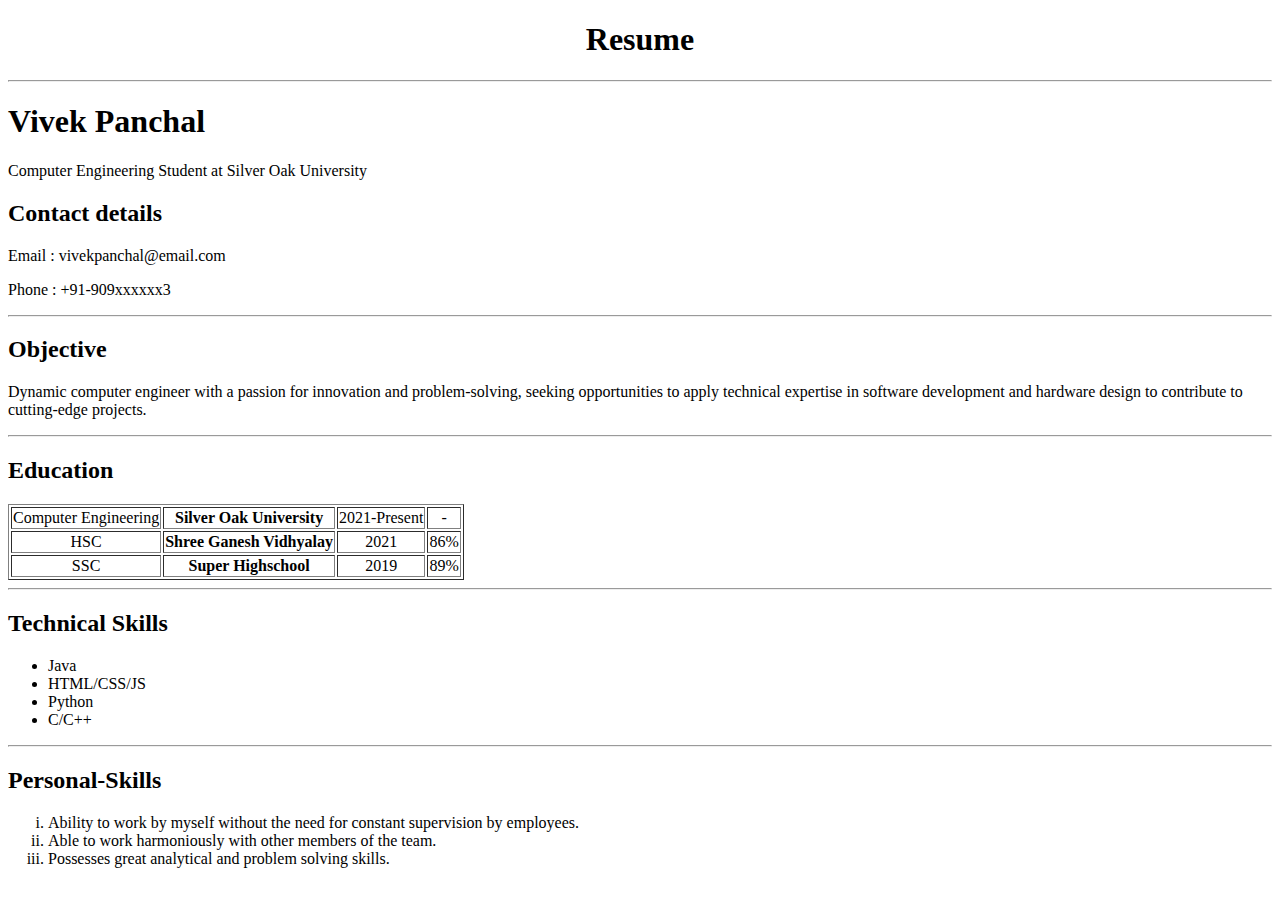
<file: DAY-1_Task/index.html>
<!DOCTYPE html>
<html>
  <head>
    <title>Resume</title>
  </head>

  <body>
    <h1 align="center">Resume</h1>

    <hr>

    <h1>Vivek Panchal</h1>
    <p>Computer Engineering Student at Silver Oak University</p>

    <h2>Contact details</h2>
    <p>Email : vivekpanchal@email.com</p> 
    <p>Phone : +91-909xxxxxx3</p>

    <hr>

    <h2>Objective</h2>
    <p>
        Dynamic computer engineer with a passion for innovation and problem-solving, seeking opportunities to apply technical expertise in software development and hardware design to contribute to cutting-edge projects.
    </p>
    
    <hr>
        
    <h2>Education</h2>
    <table border="1px black">
      <tr align="center">
        <td>Computer Engineering</td>
        <td><strong>Silver Oak University</strong></td>
        <td>2021-Present</td>
        <td>-</td>
      </tr>
      <tr align="center">
        <td>HSC</td>
        <td><strong>Shree Ganesh Vidhyalay</strong></td>
        <td>2021</td>
        <td>86%</td>
      </tr>
      <tr align="center">
        <td>SSC</td>
        <td><strong>Super Highschool</strong></td>
        <td>2019</td>
        <td>89%</td>
      </tr>
    </table>

    <hr>

    <h2>Technical Skills</h2>
    <ul>
        <li>Java</li>
        <li>HTML/CSS/JS</li>
        <li>Python</li>
        <li>C/C++</li>
    </ul>

    <hr>

    <h2>Personal-Skills</h2>
    <ol type="i">
      <li>Ability to work by myself without the need for constant supervision by employees.</li>
      <li>Able to work harmoniously with other members of the team.</li>
      <li>Possesses great analytical and problem solving skills.</li>
    </ol>

  </body>
</html>
</file>
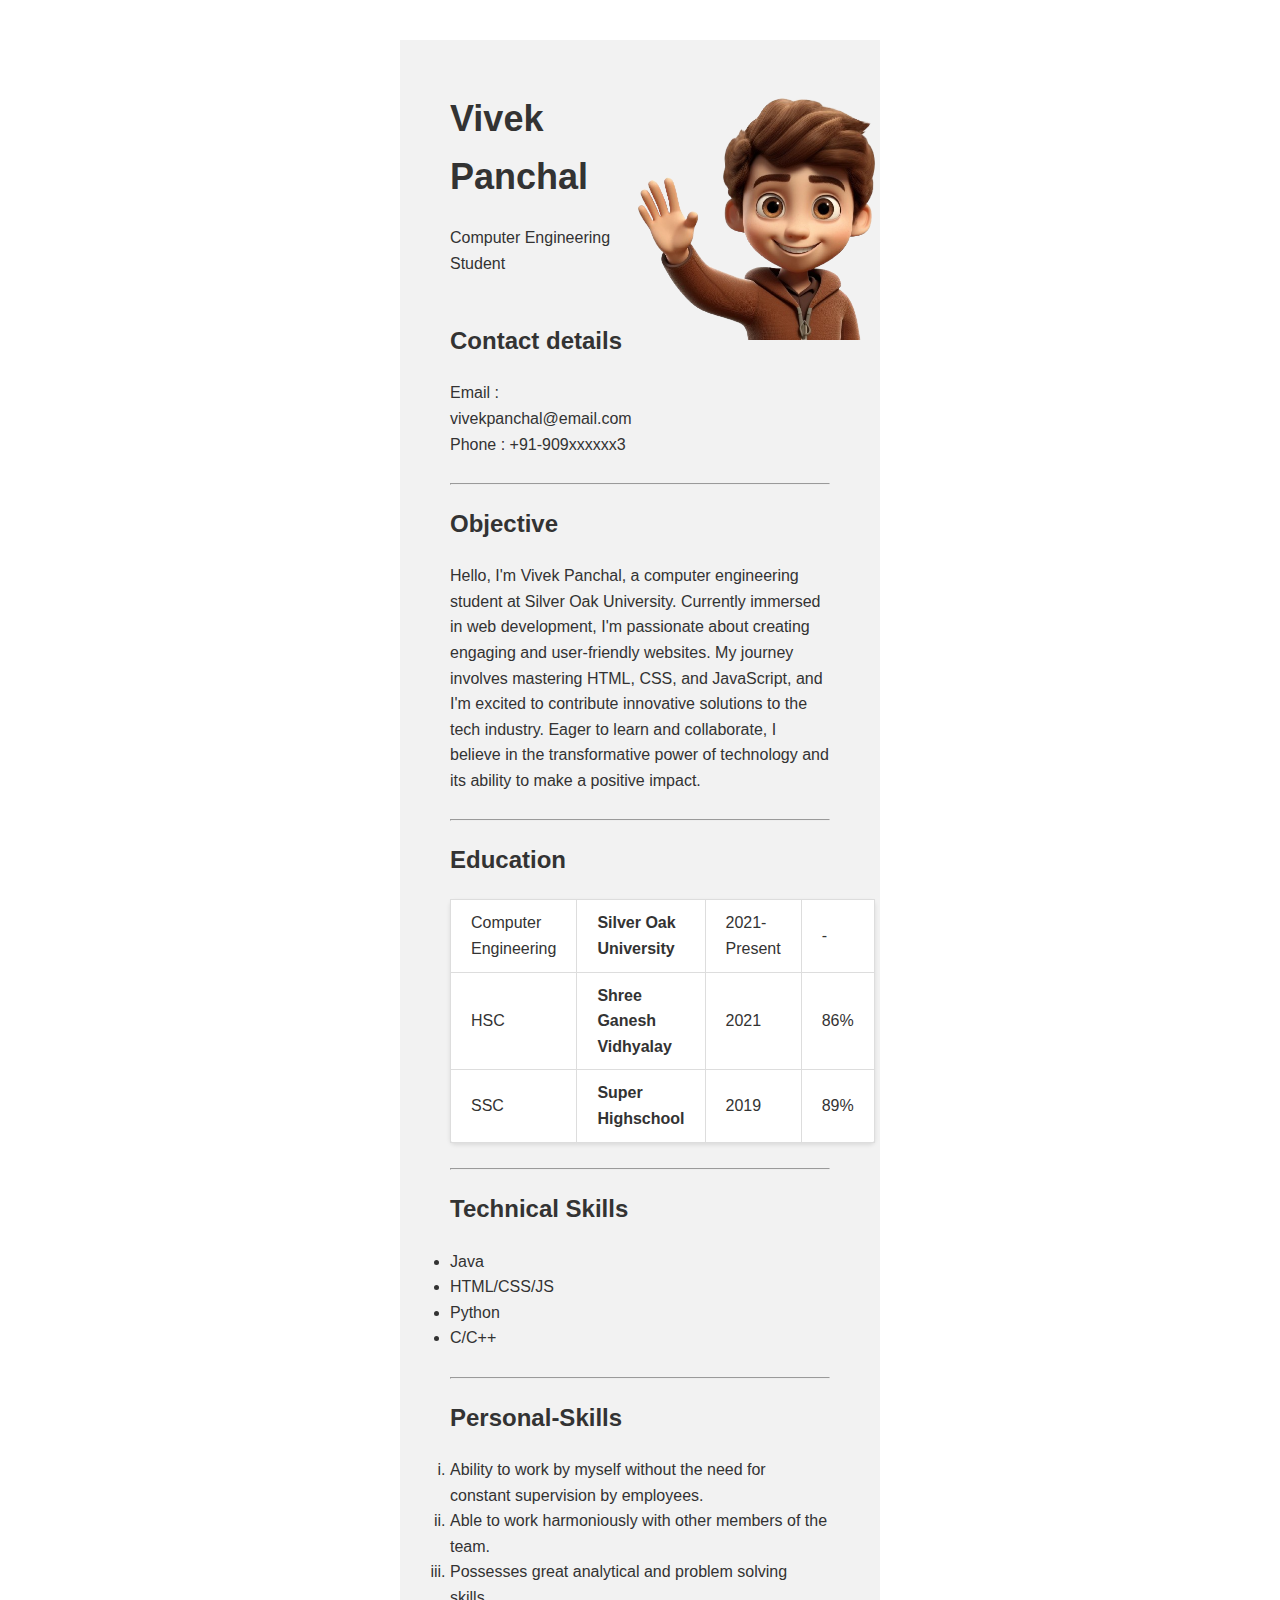
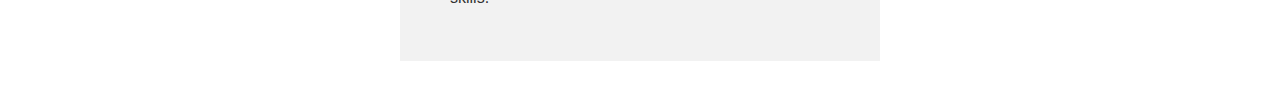
<file: DAY-2 _Task/resume.html>
<!DOCTYPE html>
<html>
  <head>
    <title>Your Name - Resume</title>

    <link rel="stylesheet" href="style.css">
  </head>

  <body>
    <div class="container">
      <header>
        <div class="info">
          <h1>Vivek Panchal</h1>
          <p>Computer Engineering Student</p>
          <br />
          <h2>Contact details</h2>
          <p>Email : vivekpanchal@email.com</p>
          <p>Phone : +91-909xxxxxx3</p>
        </div>

        <img
          src="./img.png"
          alt="Img"
          style="width: 250px; height: 250px; object-fit: cover"
        />
      </header>
      <br />
      <hr />
      <h2>Objective</h2>
      <p>
        Hello, I'm Vivek Panchal, a computer engineering student at Silver Oak
        University. Currently immersed in web development, I'm passionate about
        creating engaging and user-friendly websites. My journey involves
        mastering HTML, CSS, and JavaScript, and I'm excited to contribute
        innovative solutions to the tech industry. Eager to learn and
        collaborate, I believe in the transformative power of technology and its
        ability to make a positive impact.
      </p>
      <br />

      <hr />

      <h2>Education</h2>
      <table border="1px black">
        <tr>
          <td>Computer Engineering</td>
          <td><strong>Silver Oak University</strong></td>
          <td>2021-Present</td>
          <td>-</td>
        </tr>
        <tr>
          <td>HSC</td>
          <td><strong>Shree Ganesh Vidhyalay</strong></td>
          <td>2021</td>
          <td>86%</td>
        </tr>
        <tr>
          <td>SSC</td>
          <td><strong>Super Highschool</strong></td>
          <td>2019</td>
          <td>89%</td>
        </tr>
      </table>

      <br />
      <hr />

      <h2>Technical Skills</h2>
      <ul>
        <li>Java</li>
        <li>HTML/CSS/JS</li>
        <li>Python</li>
        <li>C/C++</li>
      </ul>

      <br />
      <hr />

      <h2>Personal-Skills</h2>
      <ol type="i">
        <li>
          Ability to work by myself without the need for constant supervision by
          employees.
        </li>
        <li>Able to work harmoniously with other members of the team.</li>
        <li>Possesses great analytical and problem solving skills.</li>
      </ol>
    </div>
  </body>
</html>
</file>
<file: DAY-2 _Task/style.css>
* {
    box-sizing: border-box;
    margin: 0;
    padding: 0;
  }

  body {
    font-family: Arial, sans-serif;
    line-height: 1.6;
    color: #333;
  }

  .container {
    background-color: #f2f2f2;
    margin: 40px 400px;
    padding: 50px;
  }

  header {
    display: flex;
    justify-content: space-between;
  }

  h1,
  h2,
  h3 {
    font-weight: bold;
    color: #333;
    margin-bottom: 20px;
  }

  h1 {
    font-size: 36px;
    margin-top: 0;
  }

  h2 {
    font-size: 24px;
    margin-top: 20px;
  }

  h3 {
    font-size: 18px;
    margin-top: 40px;
  }

  table {
    border-collapse: collapse;
    width: 100%;
    background-color: #fff;
    border: 1px solid #ddd;
    border-radius: 5px;
    box-shadow: 0 2px 4px rgba(0, 0, 0, 0.1);
    padding: 10px;
  }

  th,
  td {
    text-align: left;
    padding: 10px;
    border: 1px solid #ddd;
    border-radius: 5px;
    background-color: #fff;
  }

  th {
    background-color: #f2f2f2;
    border-top: 1px solid #ddd;
    border-radius: 5px 5px 0 0;
    padding: 10px 20px;
    font-weight: bold;
  }

  td {
    padding: 10px 20px;
    border-bottom: 1px solid #ddd;
    border-radius: 0 0 5px 5px;
  }

  td:last-child {
    border-bottom: none;
  }

  /* Personal Skills Style */

  h2.personal-skills {
    margin-top: 20px;
    font-size: 18px;
    font-weight: bold;
    color: #333;
  }

  ol.personal-skills {
    list-style-type: none;
    padding: 0;
    margin: 0;
    display: flex;
    flex-wrap: wrap;
    justify-content: space-between;
  }

  li.personal-skills {
    margin-bottom: 20px;
    padding: 10px;
    border-radius: 5px;
    background-color: #f2f2f2;
  }

  li.personal-skills::before {
    content: "‣";
    margin-right: 10px;
    font-size: 16px;
    color: #333;
  }

  /* Technical Skills Style */

  h2.technical-skills {
    margin-top: 20px;
    font-size: 18px;
    font-weight: bold;
    color: #333;
  }

  ul.technical-skills {
    list-style-type: none;
    padding: 0;
    margin: 0;
    display: flex;
    flex-wrap: wrap;
    justify-content: space-between;
  }

  li.technical-skills {
    margin-bottom: 20px;
    padding: 10px;
    border-radius: 5px;
    background-color: #f2f2f2;
  }

  li.technical-skills::before {
    content: "‣";
    margin-right: 10px;
    font-size: 16px;
    color: #333;
  }
</file>
